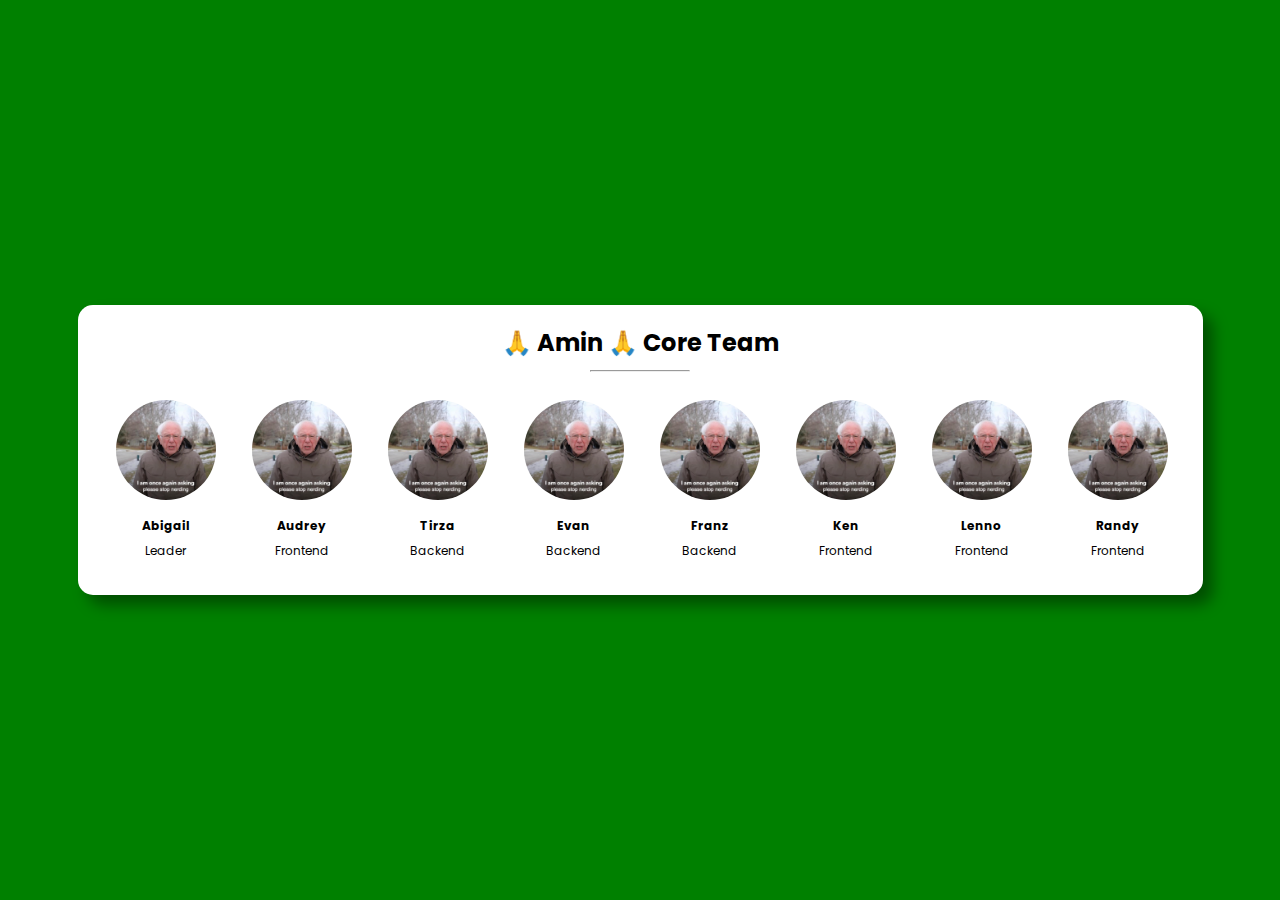
<file: index.html>
<span style="font-family: verdana, geneva, sans-serif;"><!DOCTYPE html>
    <html lang="en">
    <head>
        <meta charset="UTF-8">
        <title>Team Section | By Code Info</title>
        <link rel="stylesheet" href="home.css">
    </head>
    
    <body>
        <div class="wrapper">
            <h2>🙏 Amin 🙏 Core Team</h2>
            <hr>
            <div class="members">
                <div class="team-mem">
                    <a href="abigail.html">
                    <img src="assets/test1.png">
                    <h4>Abigail</h4>
                    <p>Leader</p>
                    </a>
                </div>
                <div class="team-mem">
                    <a href="audrey.html">
                    <img src="assets/test1.png" alt="Audrey">
                    <h4>Audrey</h4>
                    <p>Frontend</p>
                    </a>
                </div>
                <div class="team-mem">
                    <a href="tirza.html">
                    <img src="assets/test1.png">
                    <h4>Tirza</h4>
                    <p>Backend</p>
                    </a>
                </div>
                <div class="team-mem">
                    <a href="evan.html">
                    <img src="assets/test1.png">
                    <h4>Evan</h4>
                    <p>Backend</p>
                    </a>
                </div>
                <div class="team-mem">
                    <a href="franz.html">
                    <img src="assets/test1.png">
                    <h4>Franz</h4>
                    <p>Backend</p>
                </a>
                </div>
                <div class="team-mem">
                    <a href="ken.html">
                    <img src="assets/test1.png">
                    <h4>Ken</h4>
                    <p>Frontend</p>
                    </a>
                </div>
                <div class="team-mem">
                    <a href="lenno.html">
                    <img src="assets/test1.png">
                    <h4>Lenno</h4>
                    <p>Frontend</p>
                    </a>    
                </div>
                <div class="team-mem">
                    <a href="randy.html">
                    <img src="assets/test1.png">
                    <h4>Randy</h4>
                    <p>Frontend</p>
                    </a>
                </div>
            </div>
        </div> 
        <script src="home.js"></script>
    </body>
    </html>
    </span>
</file>
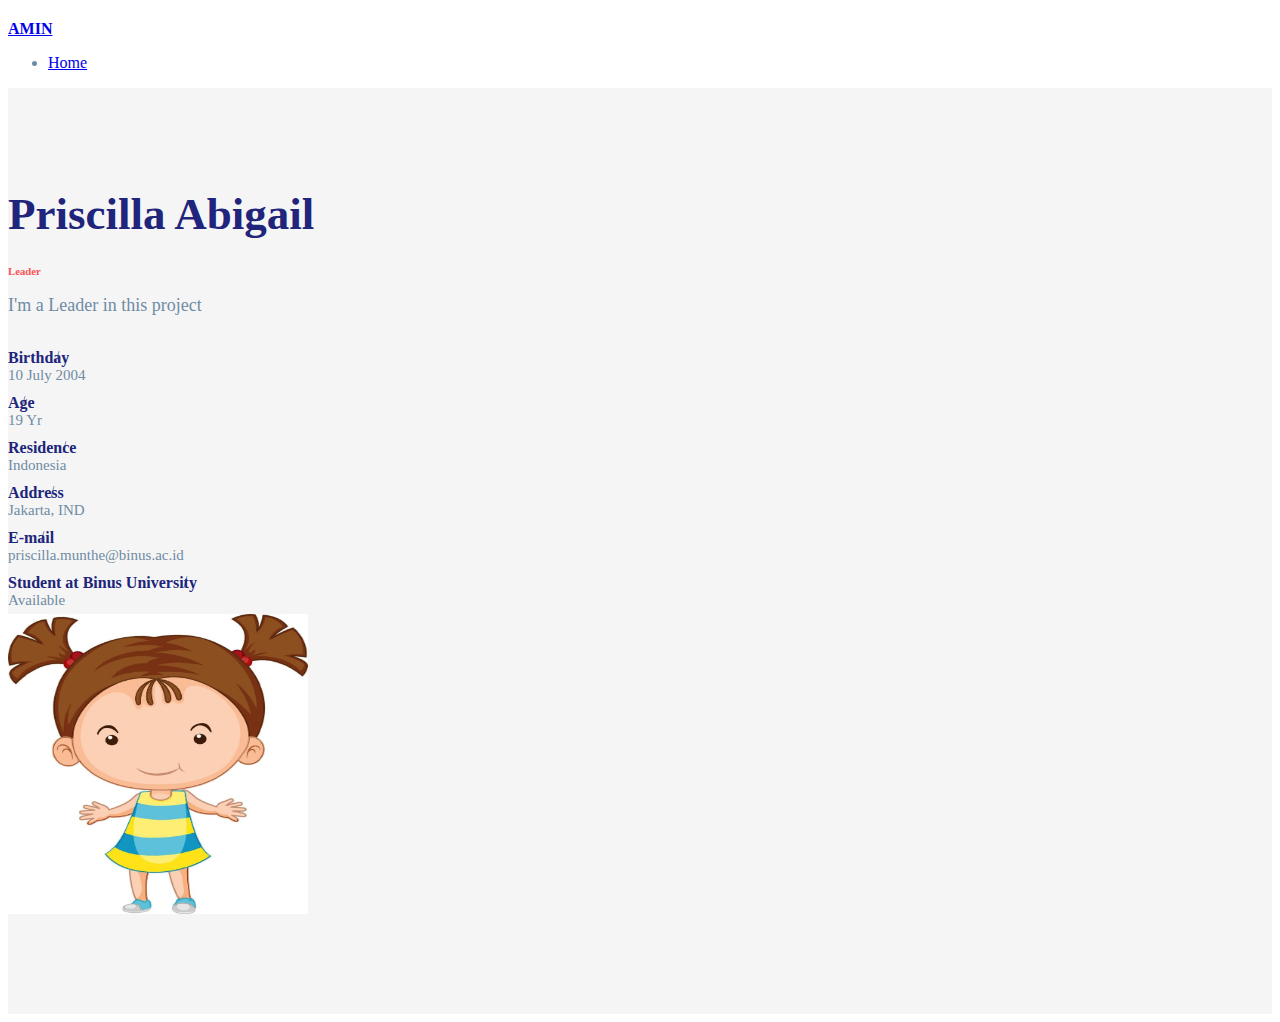
<file: abigail.html>
<!DOCTYPE html>
<html lang="en">
<head>
    <meta charset="UTF-8">
    <meta name="viewport" content="width=device-width, initial-scale=1.0">
    <title>About Me</title>
    <!-- Link to the CSS file -->
    <link href="https://cdn.jsdelivr.net/npm/bootstrap@5.3.2/dist/css/bootstrap.min.css" rel="stylesheet" integrity="sha384-T3c6CoIi6uLrA9TneNEoa7RxnatzjcDSCmG1MXxSR1GAsXEV/Dwwykc2MPK8M2HN" crossorigin="anonymous">
    <link rel="stylesheet" href="abigail.css">
</head>
<body>
    <div class="container">
        <header class="d-flex flex-wrap justify-content-center py-3 mb-4 border-bottom">
          <a href="/" class="d-flex align-items-center mb-3 mb-md-0 me-md-auto link-body-emphasis text-decoration-none">
            <span class="fs-4" style="font-weight: 700;">AMIN</span>
          </a>
          <ul class="nav nav-pills">
            <li class="nav-item"><a href="index.html" class="nav-link active" aria-current="page">Home</a></li>
          </ul>
        </header>
    </div>


    <section class="section about-section gray-bg" id="about">
    <div class="container">
        <div class="row align-items-center flex-row-reverse">
            <div class="col-lg-6">
                <div class="about-text go-to">
                    <h3 class="dark-color">Priscilla Abigail</h3>
                    <h6 class="theme-color lead">Leader</h6>
                    <p>I'm a Leader in this project</p>
                    <div class="row about-list">
                        <div class="col-md-6">
                            <div class="media">
                                <label>Birthday</label>
                                <p>10 July 2004</p>
                            </div>
                            <div class="media">
                                <label>Age</label>
                                <p>19 Yr</p>
                            </div>
                            <div class="media">
                                <label>Residence</label>
                                <p>Indonesia</p>
                            </div>
                            <div class="media">
                                <label>Address</label>
                                <p>Jakarta, IND</p>
                            </div>
                        </div>
                        <div class="col-md-6">
                            <div class="media">
                                <label>E-mail</label>
                                <p>priscilla.munthe@binus.ac.id</p>
                            </div>
                            <div class="media">
                                <label>Student at Binus University</label>
                                <p>Available</p>
                            </div>
                        </div>
                    </div>
                </div>
            </div>
            <div class="col-lg-6">
                <div class="about-avatar">
                    <img src="assets/girl.jpg" title="" alt="" width="300" height="300">
                </div>
            </div>
        </div>
    </div>
</section>
</file>
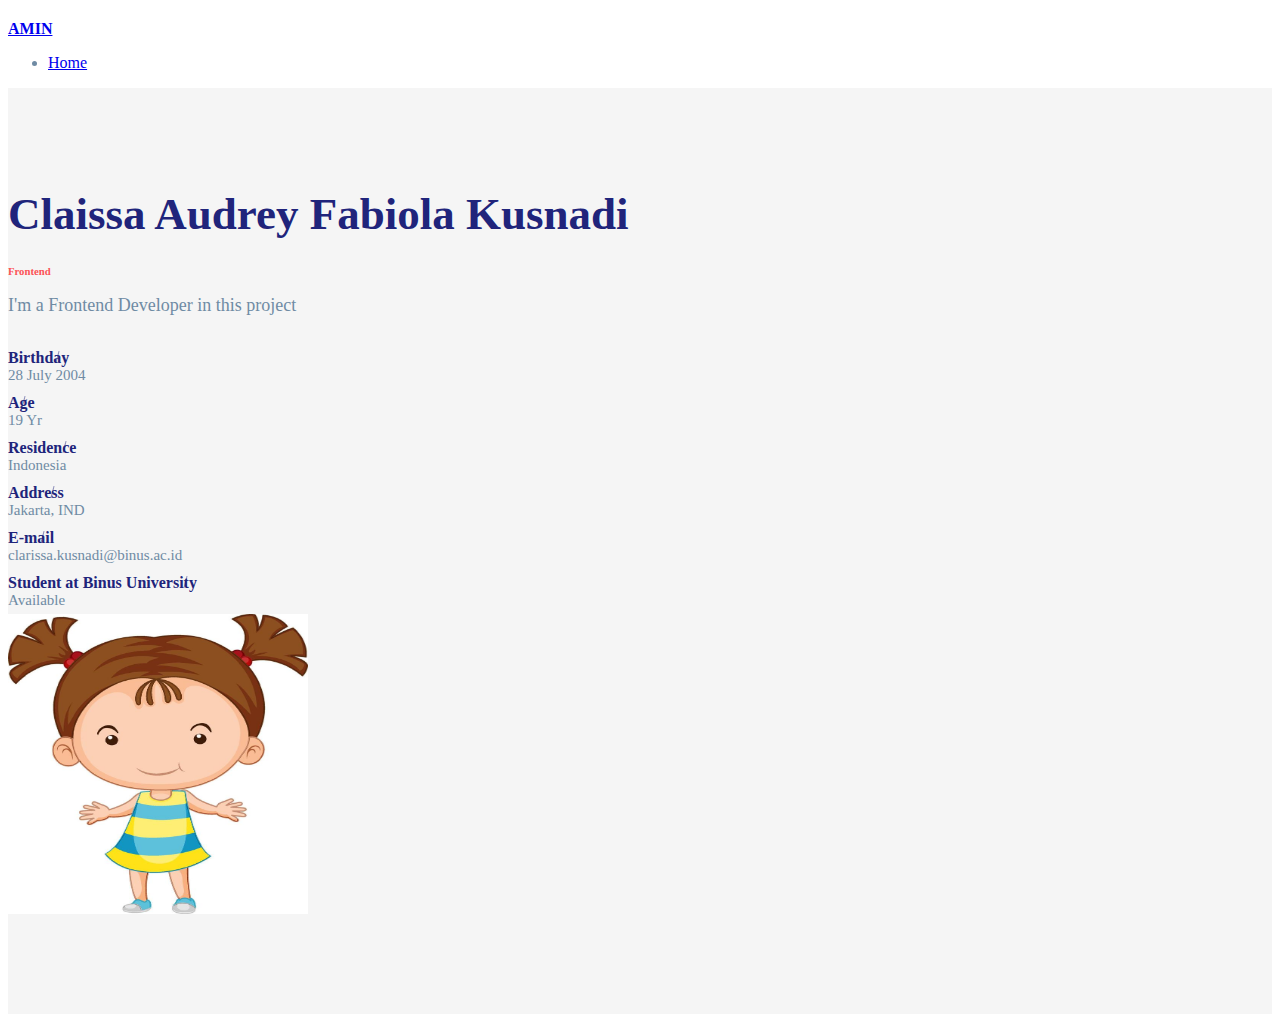
<file: audrey.html>
<!DOCTYPE html>
<html lang="en">
<head>
    <meta charset="UTF-8">
    <meta name="viewport" content="width=device-width, initial-scale=1.0">
    <title>About Me</title>
    <!-- Link to the CSS file -->
    <link href="https://cdn.jsdelivr.net/npm/bootstrap@5.3.2/dist/css/bootstrap.min.css" rel="stylesheet" integrity="sha384-T3c6CoIi6uLrA9TneNEoa7RxnatzjcDSCmG1MXxSR1GAsXEV/Dwwykc2MPK8M2HN" crossorigin="anonymous">
    <link rel="stylesheet" href="audrey.css">
</head>
<body>
    <div class="container">
        <header class="d-flex flex-wrap justify-content-center py-3 mb-4 border-bottom">
          <a href="/" class="d-flex align-items-center mb-3 mb-md-0 me-md-auto link-body-emphasis text-decoration-none">
            <span class="fs-4" style="font-weight: 700;">AMIN</span>
          </a>
          <ul class="nav nav-pills">
            <li class="nav-item"><a href="index.html" class="nav-link active" aria-current="page">Home</a></li>
          </ul>
        </header>
    </div>

    <section class="section about-section gray-bg" id="about">
        <div class="container">
            <div class="row align-items-center flex-row-reverse">
                <div class="col-lg-6">
                    <div class="about-text go-to">
                        <h3 class="dark-color">Claissa Audrey Fabiola Kusnadi</h3>
                        <h6 class="theme-color lead">Frontend</h6>
                        <p>I'm a Frontend Developer in this project</p>
                        <div class="row about-list">
                            <div class="col-md-6">
                                <div class="media">
                                    <label>Birthday</label>
                                    <p>28 July 2004</p>
                                </div>
                                <div class="media">
                                    <label>Age</label>
                                    <p>19 Yr</p>
                                </div>
                                <div class="media">
                                    <label>Residence</label>
                                    <p>Indonesia</p>
                                </div>
                                <div class="media">
                                    <label>Address</label>
                                    <p>Jakarta, IND</p>
                                </div>
                            </div>
                            <div class="col-md-6">
                                <div class="media">
                                    <label>E-mail</label>
                                    <p>clarissa.kusnadi@binus.ac.id</p>
                                </div>
                                <div class="media">
                                    <label>Student at Binus University</label>
                                    <p>Available</p>
                                </div>
                            </div>
                        </div>
                    </div>
                </div>
                <div class="col-lg-6">
                    <div class="about-avatar">
                        <img src="assets/girl.jpg" title="" alt="" width="300" height="300">
                    </div>
                </div>
            </div>
        </div>
    </section>
</body>
</html>
</file>
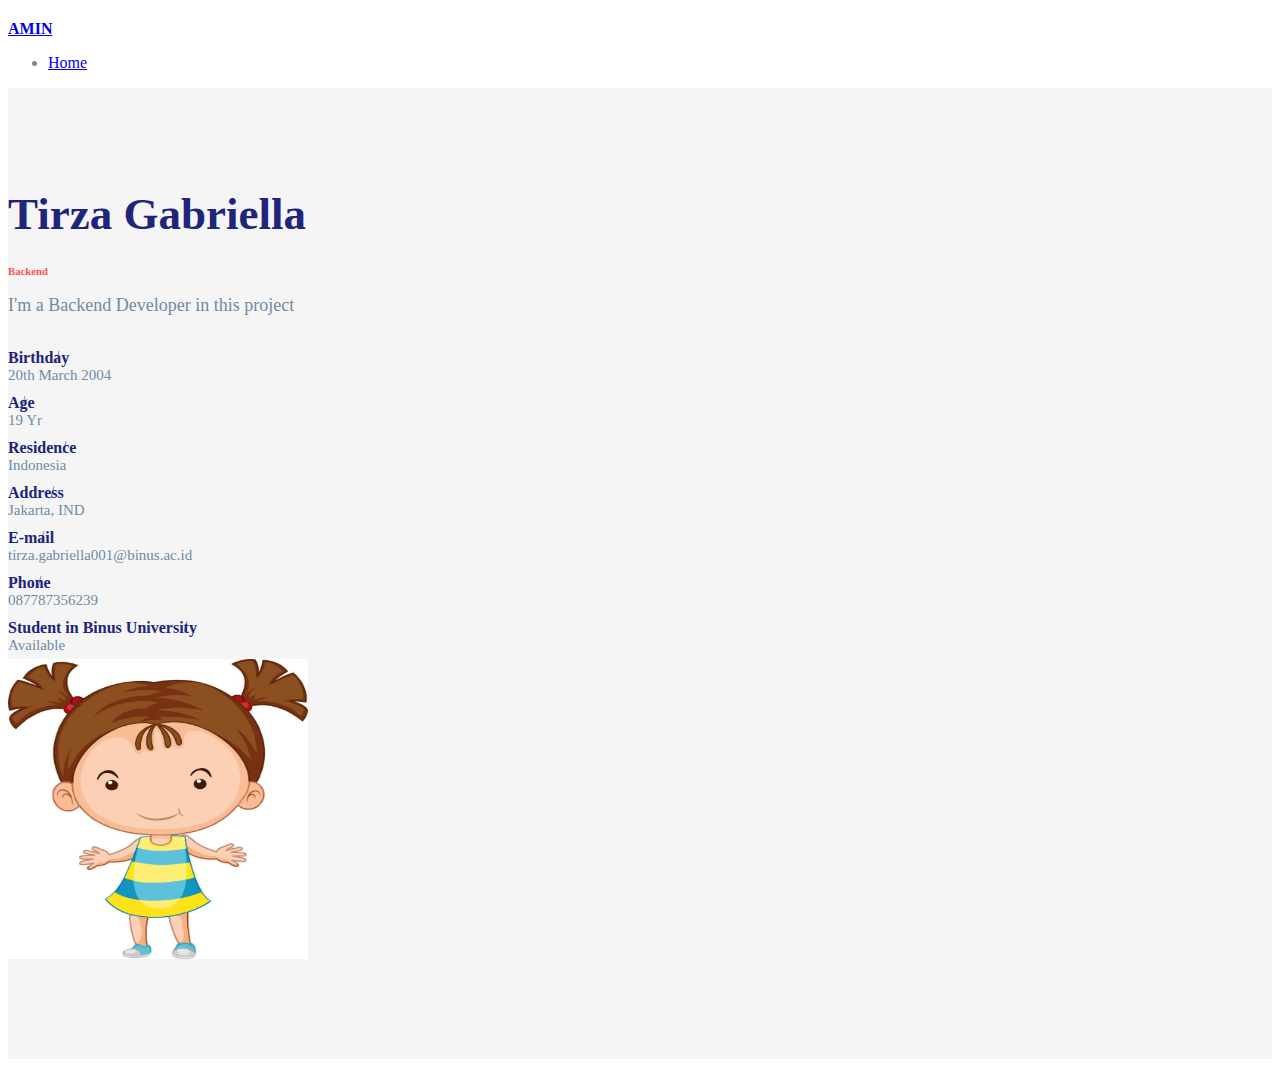
<file: tirza.html>
<!DOCTYPE html>
<html lang="en">
<head>
    <meta charset="UTF-8">
    <meta name="viewport" content="width=device-width, initial-scale=1.0">
    <title>About Me</title>
    <!-- Link to the CSS file -->
    <link href="https://cdn.jsdelivr.net/npm/bootstrap@5.3.2/dist/css/bootstrap.min.css" rel="stylesheet" integrity="sha384-T3c6CoIi6uLrA9TneNEoa7RxnatzjcDSCmG1MXxSR1GAsXEV/Dwwykc2MPK8M2HN" crossorigin="anonymous">
    <link rel="stylesheet" href="tirza.css">
</head>
<body>
    <div class="container">
        <header class="d-flex flex-wrap justify-content-center py-3 mb-4 border-bottom">
          <a href="/" class="d-flex align-items-center mb-3 mb-md-0 me-md-auto link-body-emphasis text-decoration-none">
            <span class="fs-4" style="font-weight: 700;">AMIN</span>
          </a>
          <ul class="nav nav-pills">
            <li class="nav-item"><a href="index.html" class="nav-link active" aria-current="page">Home</a></li>
          </ul>
        </header>
    </div>
<section class="section about-section gray-bg" id="about">
    <div class="container">
        <div class="row align-items-center flex-row-reverse">
            <div class="col-lg-6">
                <div class="about-text go-to">
                    <h3 class="dark-color">Tirza Gabriella</h3>
                    <h6 class="theme-color lead">Backend</h6>
                    <p>I'm a Backend Developer in this project</p>
                    <div class="row about-list">
                        <div class="col-md-6">
                            <div class="media">
                                <label>Birthday</label>
                                <p>20th March 2004</p>
                            </div>
                            <div class="media">
                                <label>Age</label>
                                <p>19 Yr</p>
                            </div>
                            <div class="media">
                                <label>Residence</label>
                                <p>Indonesia</p>
                            </div>
                            <div class="media">
                                <label>Address</label>
                                <p>Jakarta, IND</p>
                            </div>
                        </div>
                        <div class="col-md-6">
                            <div class="media">
                                <label>E-mail</label>
                                <p>tirza.gabriella001@binus.ac.id</p>
                            </div>
                            <div class="media">
                                <label>Phone</label>
                                <p>087787356239</p>
                            </div>
                            <div class="media">
                                <label>Student in Binus University</label>
                                <p>Available</p>
                            </div>
                        </div>
                    </div>
                </div>
            </div>
            <div class="col-lg-6">
                <div class="about-avatar">
                    <img src="assets/girl.jpg" title="" alt="" width="300" height="300">
                </div>
            </div>
        </div>
    </div>
</section>
</file>
<file: home.css>
/* Google Font */
@import url('https://fonts.googleapis.com/css2?family=Noto+Sans:wght@700&family=Poppins:wght@400;500;600&display=swap');

*{
    margin: 0;
    padding: 0;
    box-sizing: border-box;
    font-family: "Poppins", sans-serif;
}

body{
    display: flex;
    justify-content: center;
    align-items: center;
    min-height: 100vh;
    background: green;
}

.wrapper{
    background: white;
    width: 1125px;
    border-radius: 15px;
    padding: 20px;
    box-shadow: 10px 10px 15px rgba(0, 0, 0, 0.4);
}

h2{
    text-align: center;
}

hr{
    width: 100px;
    margin: 10px auto;
}

.members{
    display: flex;
}

.team-mem{
    margin: 8px;
    transition: transform 0.3s ease-in-out;
}

.team-mem:hover{
    transform: translateY(-5px);
}

img{
    width: 100px;
    height: 100px;
    border-radius: 50%;
    margin: 10px;
}

h4, p{
    text-align: center;
    font-size: 12px;
    margin: 7px;
}

/* Redirect to another page on image click */
.team-mem a{
    display: block;
    text-decoration: none;
    color: inherit;
}
</file>
<file: abigail.css>
body{
  color: #6F8BA4;
  margin-top:20px;
}
.section {
  padding: 100px 0;
  position: relative;
}
.gray-bg {
  background-color: #f5f5f5;
}
img {
  max-width: 100%;
}
img {
  vertical-align: middle;
  border-style: none;
}
/* About Me 
---------------------*/
.about-text h3 {
font-size: 45px;
font-weight: 700;
margin: 0 0 6px;
}
@media (max-width: 767px) {
.about-text h3 {
  font-size: 35px;
}
}
.about-text h6 {
font-weight: 600;
margin-bottom: 15px;
}
@media (max-width: 767px) {
.about-text h6 {
  font-size: 18px;
}
}
.about-text p {
font-size: 18px;
max-width: 450px;
}
.about-text p mark {
font-weight: 600;
color: #20247b;
}

.about-list {
padding-top: 10px;
}
.about-list .media {
padding: 5px 0;
}
.about-list label {
color: #20247b;
font-weight: 600;
width: 88px;
margin: 0;
position: relative;
}
.about-list label:after {
content: "";
position: absolute;
top: 0;
bottom: 0;
right: 11px;
width: 1px;
height: 12px;
background: #20247b;
-moz-transform: rotate(15deg);
-o-transform: rotate(15deg);
-ms-transform: rotate(15deg);
-webkit-transform: rotate(15deg);
transform: rotate(15deg);
margin: auto;
opacity: 0.5;
}
.about-list p {
margin: 0;
font-size: 15px;
}

@media (max-width: 991px) {
.about-avatar {
  margin-top: 30px;
}
}

.about-section .counter {
padding: 22px 20px;
background: #ffffff;
border-radius: 10px;
box-shadow: 0 0 30px rgba(31, 45, 61, 0.125);
}
.about-section .counter .count-data {
margin-top: 10px;
margin-bottom: 10px;
}
.about-section .counter .count {
font-weight: 700;
color: #20247b;
margin: 0 0 5px;
}
.about-section .counter p {
font-weight: 600;
margin: 0;
}
mark {
  background-image: linear-gradient(rgba(252, 83, 86, 0.6), rgba(252, 83, 86, 0.6));
  background-size: 100% 3px;
  background-repeat: no-repeat;
  background-position: 0 bottom;
  background-color: transparent;
  padding: 0;
  color: currentColor;
}
.theme-color {
  color: #fc5356;
}
.dark-color {
  color: #20247b;
}
</file>
<file: audrey.css>
body{
    color: #6F8BA4;
    margin-top:20px;
}
.section {
    padding: 100px 0;
    position: relative;
}
.gray-bg {
    background-color: #f5f5f5;
}
img {
    max-width: 100%;
}
img {
    vertical-align: middle;
    border-style: none;
}
/* About Me 
---------------------*/
.about-text h3 {
  font-size: 45px;
  font-weight: 700;
  margin: 0 0 6px;
}
@media (max-width: 767px) {
  .about-text h3 {
    font-size: 35px;
  }
}
.about-text h6 {
  font-weight: 600;
  margin-bottom: 15px;
}
@media (max-width: 767px) {
  .about-text h6 {
    font-size: 18px;
  }
}
.about-text p {
  font-size: 18px;
  max-width: 450px;
}
.about-text p mark {
  font-weight: 600;
  color: #20247b;
}

.about-list {
  padding-top: 10px;
}
.about-list .media {
  padding: 5px 0;
}
.about-list label {
  color: #20247b;
  font-weight: 600;
  width: 88px;
  margin: 0;
  position: relative;
}
.about-list label:after {
  content: "";
  position: absolute;
  top: 0;
  bottom: 0;
  right: 11px;
  width: 1px;
  height: 12px;
  background: #20247b;
  -moz-transform: rotate(15deg);
  -o-transform: rotate(15deg);
  -ms-transform: rotate(15deg);
  -webkit-transform: rotate(15deg);
  transform: rotate(15deg);
  margin: auto;
  opacity: 0.5;
}
.about-list p {
  margin: 0;
  font-size: 15px;
}

@media (max-width: 991px) {
  .about-avatar {
    margin-top: 30px;
  }
}

.about-section .counter {
  padding: 22px 20px;
  background: #ffffff;
  border-radius: 10px;
  box-shadow: 0 0 30px rgba(31, 45, 61, 0.125);
}
.about-section .counter .count-data {
  margin-top: 10px;
  margin-bottom: 10px;
}
.about-section .counter .count {
  font-weight: 700;
  color: #20247b;
  margin: 0 0 5px;
}
.about-section .counter p {
  font-weight: 600;
  margin: 0;
}
mark {
    background-image: linear-gradient(rgba(252, 83, 86, 0.6), rgba(252, 83, 86, 0.6));
    background-size: 100% 3px;
    background-repeat: no-repeat;
    background-position: 0 bottom;
    background-color: transparent;
    padding: 0;
    color: currentColor;
}
.theme-color {
    color: #fc5356;
}
.dark-color {
    color: #20247b;
}
</file>
<file: tirza.css>
body{
    color: #6F8BA4;
    margin-top:20px;
}
.section {
    padding: 100px 0;
    position: relative;
}
.gray-bg {
    background-color: #f5f5f5;
}
img {
    max-width: 100%;
}
img {
    vertical-align: middle;
    border-style: none;
}
/* About Me 
---------------------*/
.about-text h3 {
  font-size: 45px;
  font-weight: 700;
  margin: 0 0 6px;
}
@media (max-width: 767px) {
  .about-text h3 {
    font-size: 35px;
  }
}
.about-text h6 {
  font-weight: 600;
  margin-bottom: 15px;
}
@media (max-width: 767px) {
  .about-text h6 {
    font-size: 18px;
  }
}
.about-text p {
  font-size: 18px;
  max-width: 450px;
}
.about-text p mark {
  font-weight: 600;
  color: #20247b;
}

.about-list {
  padding-top: 10px;
}
.about-list .media {
  padding: 5px 0;
}
.about-list label {
  color: #20247b;
  font-weight: 600;
  width: 88px;
  margin: 0;
  position: relative;
}
.about-list label:after {
  content: "";
  position: absolute;
  top: 0;
  bottom: 0;
  right: 11px;
  width: 1px;
  height: 12px;
  background: #20247b;
  -moz-transform: rotate(15deg);
  -o-transform: rotate(15deg);
  -ms-transform: rotate(15deg);
  -webkit-transform: rotate(15deg);
  transform: rotate(15deg);
  margin: auto;
  opacity: 0.5;
}
.about-list p {
  margin: 0;
  font-size: 15px;
}

@media (max-width: 991px) {
  .about-avatar {
    margin-top: 30px;
  }
}

.about-section .counter {
  padding: 22px 20px;
  background: #ffffff;
  border-radius: 10px;
  box-shadow: 0 0 30px rgba(31, 45, 61, 0.125);
}
.about-section .counter .count-data {
  margin-top: 10px;
  margin-bottom: 10px;
}
.about-section .counter .count {
  font-weight: 700;
  color: #20247b;
  margin: 0 0 5px;
}
.about-section .counter p {
  font-weight: 600;
  margin: 0;
}
mark {
    background-image: linear-gradient(rgba(252, 83, 86, 0.6), rgba(252, 83, 86, 0.6));
    background-size: 100% 3px;
    background-repeat: no-repeat;
    background-position: 0 bottom;
    background-color: transparent;
    padding: 0;
    color: currentColor;
}
.theme-color {
    color: #fc5356;
}
.dark-color {
    color: #20247b;
}
</file>
